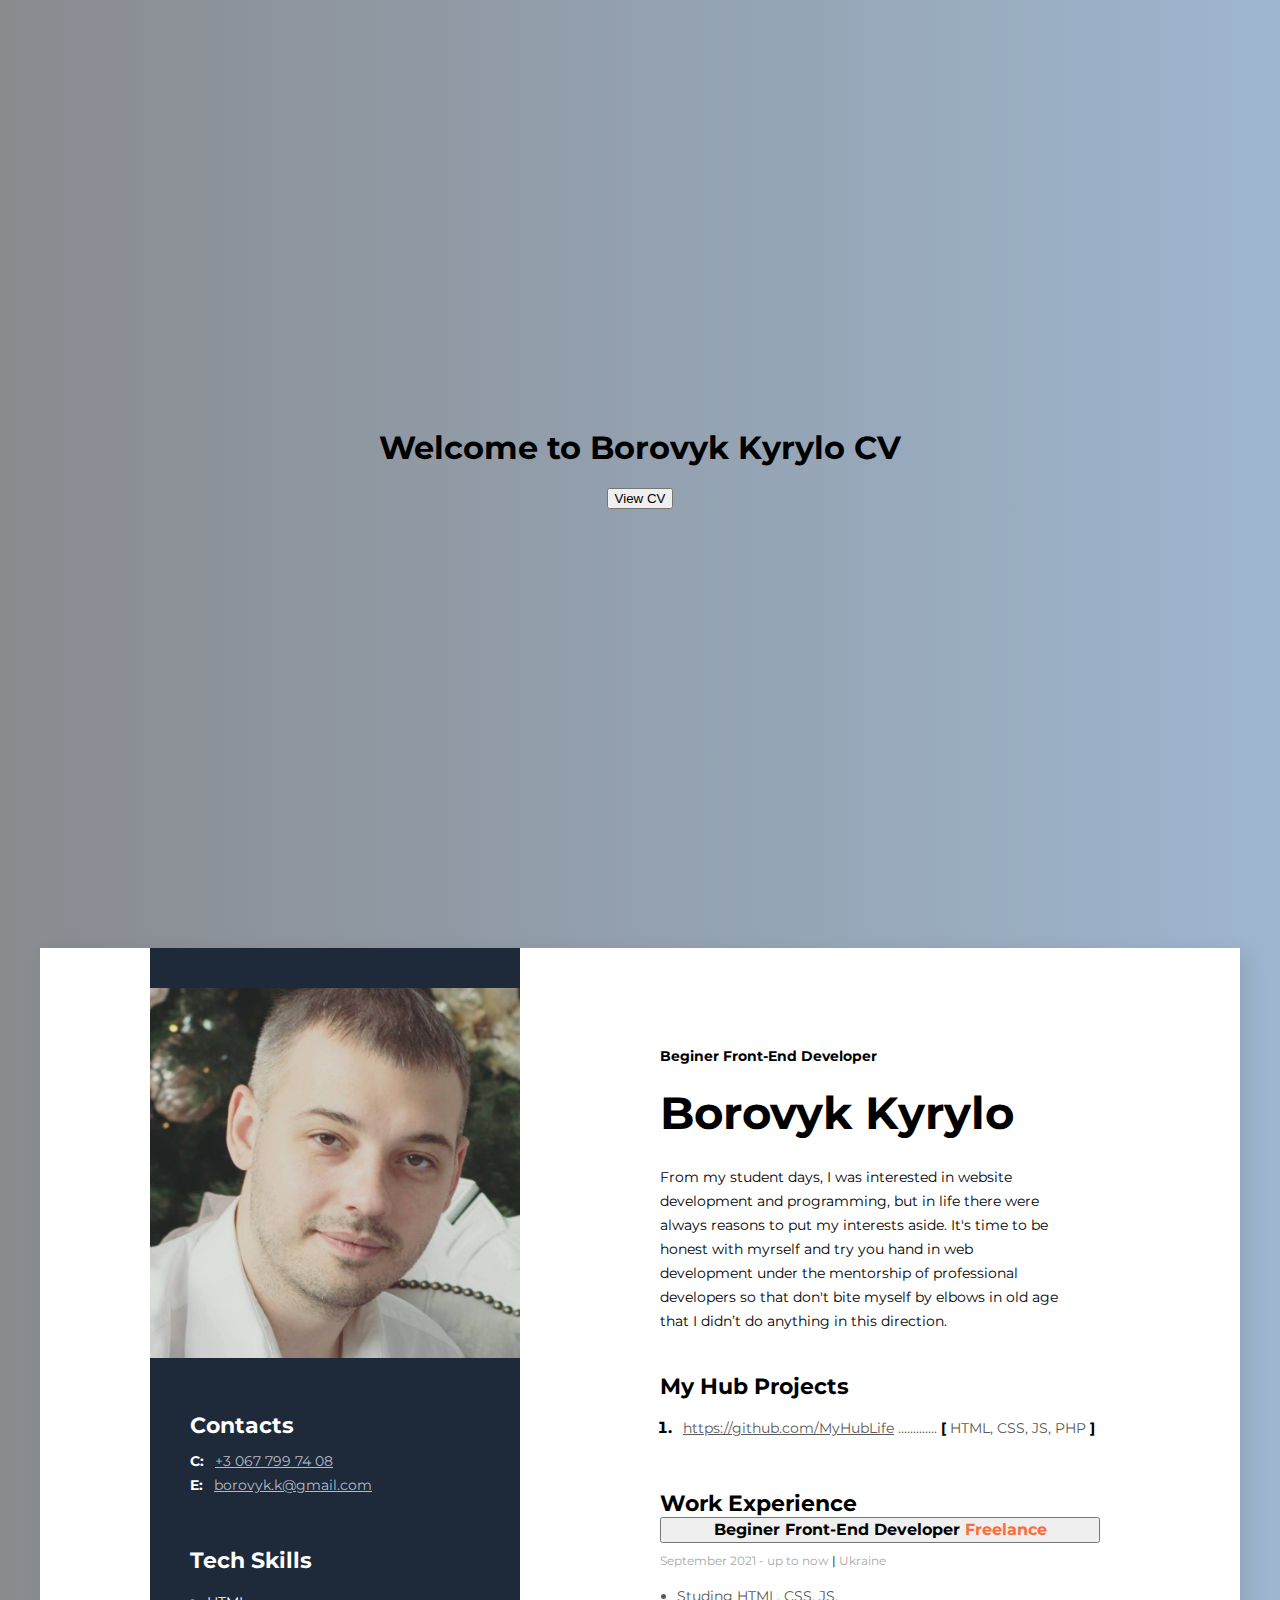
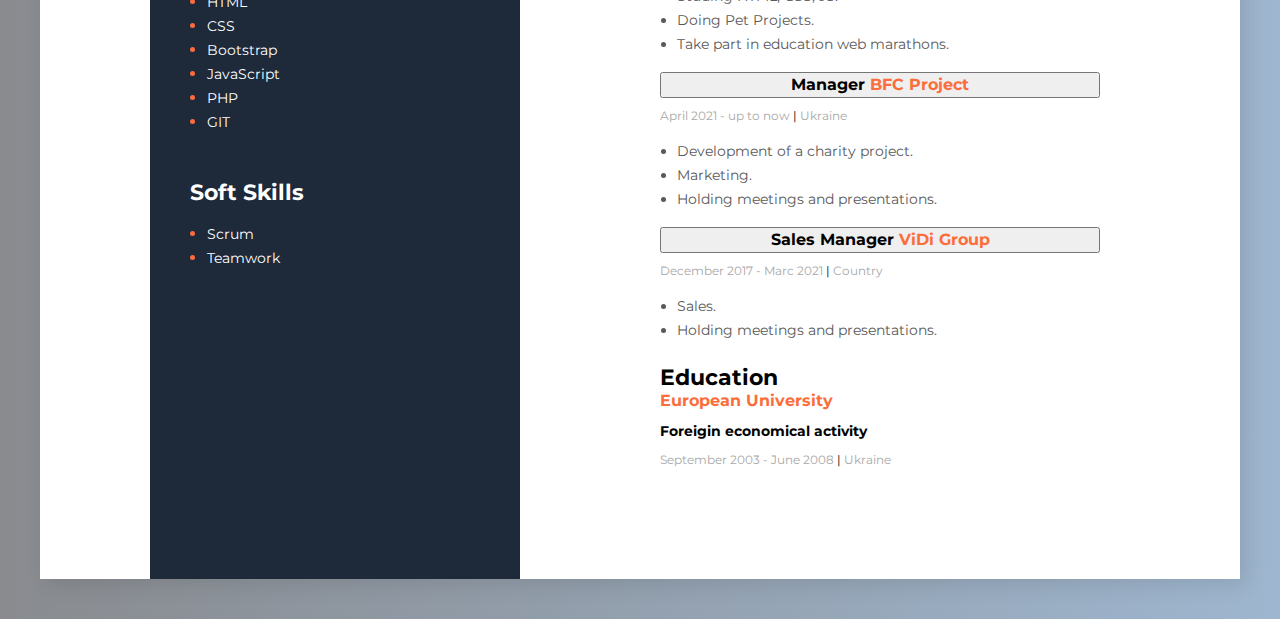
<file: index.html>
<!DOCTYPE html>
<html lang="en">
  <head>
    <meta charset="UTF-8" />
    <meta name="viewport" content="width=device-width, initial-scale=1.0" />
    <title>My resume</title>
    <link rel="preconnect" href="https://fonts.googleapis.com" />
    <link rel="preconnect" href="https://fonts.gstatic.com" crossorigin />
    <link
      href="https://fonts.googleapis.com/css2?family=Montserrat:wght@400;700&display=swap"
      rel="stylesheet"
    />
    <link
      href="https://cdn.jsdelivr.net/npm/bootstrap@5.1.3/dist/css/bootstrap.min.css"
      rel="stylesheet"
      integrity="sha384-1BmE4kWBq78iYhFldvKuhfTAU6auU8tT94WrHftjDbrCEXSU1oBoqyl2QvZ6jIW3"
      crossorigin="anonymous"
    />
    <link rel="stylesheet" href="css/style.css" />
  </head>

  <!--Made by Borovyk Kyrylo          mail-to: borovyk.k@gmail.com-->

  <body>
    <div class="screen" id="start">
      <div class="welcome_container">
        <h1>Welcome to Borovyk Kyrylo CV</h1>
        <!-- <button class="start_btn" id="start_btn" >View CV</button> test-->
        <button type="button" class="btn btn-info" id="start_btn">
          View CV
        </button>
      </div>
    </div>
    <!--Main container-->
    <div class="screen_main">
      <div class="main_container">
        <!--Main content section-->
        <div class="main_content_section">
          <!--About me section-->
          <div class="about_me_section">
            <h2 class="about_me_proffesion">Beginer Front-End Developer</h2>
            <h1 class="about_me_name">Borovyk Kyrylo</h1>
            <p class="about_me_description">
              From my student days, I was interested in website development and
              programming, but in life there were always reasons to put my
              interests aside. It's time to be honest with myrself and try you
              hand in web development under the mentorship of professional
              developers so that don't bite myself by elbows in old age that I
              didn’t do anything in this direction.
            </p>
          </div>
          <!--My project section-->
          <div class="my_project_section">
            <h3 class="main_content_title">My Hub Projects</h3>
            <ol class="my_project_list">
              <li class="my_project_item">
                <span class="my_project_list_text">
                  <a
                    href="https://github.com/MyHubLife"
                    class="my_project_list_text"
                    >https://github.com/MyHubLife</a
                  >
                  .............
                  <span class="my_project_list_text_brackets">[</span> HTML,
                  CSS, JS, PHP
                  <span class="my_project_list_text_brackets">]</span>
                </span>
              </li>
            </ol>
          </div>
          <!--My work expirience section-->

          <div class="my_work_expirience_section">
            <h3 class="main_content_title">Work Experience</h3>
            <!--Company 3-->
            <div class="my_work_expirience_company_block">
              <div class="accordion accordion-flush" id="accordionFlushExample">
                <div class="accordion-item">
                  <button
                    class="accordion-button collapsed"
                    type="button"
                    data-bs-toggle="collapse"
                    data-bs-target="#flush-collapseTwo"
                    aria-expanded="false"
                    aria-controls="flush-collapseTwo"
                  >
                    <h4 class="my_work_expirience_position">
                      Beginer Front-End Developer
                      <span class="my_work_expirience_company">Freelance</span>
                    </h4>
                  </button>
                  <div
                    id="flush-collapseTwo"
                    class="accordion-collapse collapse"
                    aria-labelledby="flush-headingTwo"
                    data-bs-parent="#accordionFlushExample"
                  >
                    <div class="accordion-body">
                      <p class="my_work_expirience_time">
                        September 2021 - up to now
                        <span class="my_work_expirience_devider"> | </span
                        >Ukraine
                      </p>
                      <ul class="my_work_expirience_duties">
                        <li class="my_work_expirience_duties_list">
                          Studing HTML, CSS, JS.
                        </li>
                        <li class="my_work_expirience_duties_list">
                          Doing Pet Projects.
                        </li>
                        <li class="my_work_expirience_duties_list">
                          Take part in education web marathons.
                        </li>
                      </ul>
                    </div>
                  </div>
                </div>
                <!--Company 2-->
                <div class="accordion-item">
                  <button
                    class="accordion-button collapsed"
                    type="button"
                    data-bs-toggle="collapse"
                    data-bs-target="#flush-collapseThree"
                    aria-expanded="false"
                    aria-controls="flush-collapseThree"
                  >
                    <h4 class="my_work_expirience_position">
                      Manager
                      <span class="my_work_expirience_company"
                        >BFC Project</span
                      >
                    </h4>
                  </button>
                  <div
                    id="flush-collapseThree"
                    class="accordion-collapse collapse"
                    aria-labelledby="flush-headingThree"
                    data-bs-parent="#accordionFlushExample"
                  >
                    <div class="accordion-body">
                      <p class="my_work_expirience_time">
                        April 2021 - up to now
                        <span class="my_work_expirience_devider"> | </span
                        >Ukraine
                      </p>
                      <ul class="my_work_expirience_duties">
                        <li class="my_work_expirience_duties_list">
                          Development of a charity project.
                        </li>
                        <li class="my_work_expirience_duties_list">
                          Marketing.
                        </li>
                        <li class="my_work_expirience_duties_list">
                          Holding meetings and presentations.
                        </li>
                      </ul>
                    </div>
                  </div>
                </div>
              </div>
              <!--Company 3-->
              <div class="accordion-item">
                <button
                  class="accordion-button collapsed"
                  type="button"
                  data-bs-toggle="collapse"
                  data-bs-target="#flush-collapseFourth"
                  aria-expanded="false"
                  aria-controls="flush-collapseFourth"
                >
                  <h4 class="my_work_expirience_position">
                    Sales Manager
                    <span class="my_work_expirience_company">ViDi Group</span>
                  </h4>
                </button>
                <div
                  id="flush-collapseFourth"
                  class="accordion-collapse collapse"
                  aria-labelledby="flush-headingFourth"
                  data-bs-parent="#accordionFlushExample"
                >
                  <div class="accordion-body">
                    <p class="my_work_expirience_time">
                      December 2017 - Marc 2021<span
                        class="my_work_expirience_devider"
                      >
                        | </span
                      >Country
                    </p>
                    <ul class="my_work_expirience_duties">
                      <li class="my_work_expirience_duties_list">Sales.</li>
                      <li class="my_work_expirience_duties_list">
                        Holding meetings and presentations.
                      </li>
                    </ul>
                  </div>
                </div>
              </div>
            </div>
          </div>

          <!--My Education section-->
          <div class="my_education_section">
            <h3 class="main_content_title">Education</h3>
            <h4 class="my_education_university">European University</h4>
            <span class="my_education_faculty"
              >Foreigin economical activity</span
            >
            <p class="my_education_period">
              September 2003 - June 2008
              <span class="my_work_expirience_devider"> | </span>Ukraine
            </p>
          </div>
        </div>

        <!--Left side bar section-->
        <aside class="side_bar_section">
          <img class="my_photo" src="img/My_photo.jpg" alt="my_photo">
          <!--My contact section-->
          <div class="contact_section">
            <h3 class="sidebar_title">Contacts</h3>
            <div>
              <span class="contact_section_type">C:</span>
              <a class="contact_section_link" href="tel:+380677997408"
                >+3 067 799 74 08</a
              >
            </div>
            <div>
              <span class="contact_section_type">E:</span>
              <a class="contact_section_link" href="mailto:borovyk.k@gmail.com"
                >borovyk.k@gmail.com</a
              >
            </div>
          </div>
          <!--My Tech Skills section-->
          <div class="tech_skills_section">
            <h3 class="sidebar_title">Tech Skills</h3>
            <ul class="tech_skills_list">
              <li class="tech_skills_item">
                <span class="tech_skills_item_text">HTML</span>
              </li>
              <li class="tech_skills_item">
                <span class="tech_skills_item_text">CSS</span>
              </li>
              <li class="tech_skills_item">
                <span class="tech_skills_item_text">Bootstrap</span>
              </li>
              <li class="tech_skills_item">
                <span class="tech_skills_item_text">JavaScript</span>
              </li>
              <li class="tech_skills_item">
                <span class="tech_skills_item_text">PHP</span>
              </li>
              <li class="tech_skills_item">
                <span class="tech_skills_item_text">GIT</span>
              </li>
            </ul>
          </div>
          <!--My Soft Skills section-->
          <div class="soft_skills_section">
            <h3 class="sidebar_title">Soft Skills</h3>
            <ul class="soft_skills_list">
              <li class="soft_skills_item">
                <span class="soft_skills_item_text">Scrum</span>
              </li>
              <li class="soft_skills_item">
                <span class="soft_skills_item_text">Teamwork</span>
              </li>
            </ul>
          </div>
        </aside>
      </div>
    </div>
    <script
      src="https://cdn.jsdelivr.net/npm/bootstrap@5.1.3/dist/js/bootstrap.bundle.min.js"
      integrity="sha384-ka7Sk0Gln4gmtz2MlQnikT1wXgYsOg+OMhuP+IlRH9sENBO0LRn5q+8nbTov4+1p"
      crossorigin="anonymous"
    ></script>
    <script src="app.js"></script>
  </body>
</html>
</file>
<file: css/style.css>
/* Heare visual parametr for small screens */
@media screen and (max-width: 640px) {
/* insert settings */
}

/* Heare visual parametr for medium screens */
@media screen and (max-width: 1024px) {
 /* insert settings */
}

/* Heare visual parametr for large screens */
@media screen and (min-width: 1280px) {
 /* insert settings */
}

body{
    font-family: 'Montserrat', sans-serif;
    width: auto;
    background: linear-gradient(90deg, #898b8f 0%, #9eb6cf 100%);
}

.screen{
    width: auto;
    transition: margin 0.3s ease-out;
}

.welcome_container{
    display: flex;
    flex-direction: column;
    align-items: center;
    justify-content: center;
    height: 100vh;
    width: auto;
}

.screen.down{
  margin-top: -100vh;
}

.btn{
    cursor: pointer;
}

.main_container{
    display: flex;
    flex-direction: row-reverse;
    width: 1200px;
    background-color: #fff;
    margin: 40px auto;
    box-shadow: 6px 6px 20px rgba(0, 0, 0, 0.1);
}

/* Main content section */

.main_content_section{
    padding: 100px 140px;
}

/* About me section */

.about_me_section{
    margin: 0 0 40px 0;
}

.about_me_proffesion{
    font-style: normal;
    font-weight: bold;
    font-size: 14px;
    line-height: 17px;
    color: black;
    margin: 0 0 20px 0;
}

.about_me_name{
    font-style: normal;
    font-weight: bold;
    font-size: 45px;
    line-height: 55px;
    color: black;
    margin: 0 0 25px 0;
}

.about_me_description{
    width: 400px;
    font-style: normal;
    font-weight: normal;
    font-size: 14px;
    line-height: 24px;
    color: black;
}

/* My project section */

.accordion-button{
    font-family: Montserrat;
    font-style: normal;
    font-weight: bold;
    font-size: 22px;
    line-height: 27px;
    color: black;
    margin-bottom: 10px;
    width: 440px;
}

.accordion-body {
    padding: 0;
}

.accordion-item{
    border: none;
}

.main_content_title{
    font-family: Montserrat;
    font-style: normal;
    font-weight: bold;
    font-size: 22px;
    line-height: 27px;
    color: black;
    margin-bottom: 00px;
}

.my_project_section{
    margin: 0 0 50px 0;
}

.my_project_list{
    padding: 0 0 0 17px;
}

.my_project_item{
    color: black;
    font-weight: bold;
}

.my_project_list_text{
    font-style: normal;
    font-weight: normal;
    font-size: 14px;
    line-height: 24px;
    color: #595959;
    margin-left: 3px;
}

.my_project_list_text_brackets{
    font-style: normal;
    font-weight: bold;
    font-size: 14px;
    line-height: 24px;
    color: black;
}

/* My work expirience section */

.my_work_expirience_position{
    font-style: normal;
    font-weight: bold;
    font-size: 16px;
    line-height: 20px;
    margin: 0 0 0px 0;
}

.my_work_expirience_company{
    color: #FB6D3A;
}

.my_work_expirience_time{
    font-style: normal;
    font-weight: normal;
    font-size: 12px;
    line-height: 15px;
    color: #A8A8A8;
    margin: 0 0 10px 0;
}

.my_work_expirience_devider{
    font-style: normal;
    font-weight: normal;
    font-size: 12px;
    line-height: 15px;
    color: #000000;
}

.my_work_expirience_duties{
    padding: 0 0 0 17px;
}

.my_work_expirience_duties_list{
    font-style: normal;
    font-weight: normal;
    font-size: 14px;
    line-height: 24px;
    color: #595959;
}

/* My Education section */

.my_education_university{
    font-style: normal;
    font-weight: bold;
    font-size: 16px;
    line-height: 20px;
    color: #FB6D3A;
    margin: 0 0 10px 0;
}

.my_education_faculty{
    font-style: normal;
    font-weight: bold;
    font-size: 14px;
    line-height: 17px;
    color: #000000;
    margin: 0 0 10px 0;
}
.my_education_period{
    font-style: normal;
    font-weight: normal;
    font-size: 12px;
    line-height: 15px;
    color: #A8A8A8;
}

/* side bar section */

.side_bar_section{
    background-color: #1E2939;
    width: 370px;
    padding: 40px 0;
}

.my_photo{
    max-width: 370px;
}

.contact_section{
    margin: 50px 0 0 40px;
}

.tech_skills_section{
    margin: 50px 0 0 40px;
}

.soft_skills_section{
    margin: 45px 0 0 40px;
}

.sidebar_title{
    font-style: normal;
    font-weight: bold;
    font-size: 22px;
    line-height: 27px;
    color: #fff;
    margin-bottom: 10px;
}

.contact_section_type{
    font-style: normal;
    font-weight: bold;
    font-size: 14px;
    line-height: 24px;
    color: #fff;
    margin-right: 7px;
}

.contact_section_link{
    font-style: normal;
    font-weight: normal;
    font-size: 14px;
    line-height: 24px;
    color: #b4bcc7;
}

.tech_skills_list,
.soft_skills_list{
    padding: 0 0 0 17px;
}

.tech_skills_item,
.soft_skills_item{
    color: #FB6D3A;
}

.tech_skills_item_text,
.soft_skills_item_text{
    font-style: normal;
    font-weight: normal;
    font-size: 14px;
    line-height: 24px;
    color: #fff;
}
</file>
